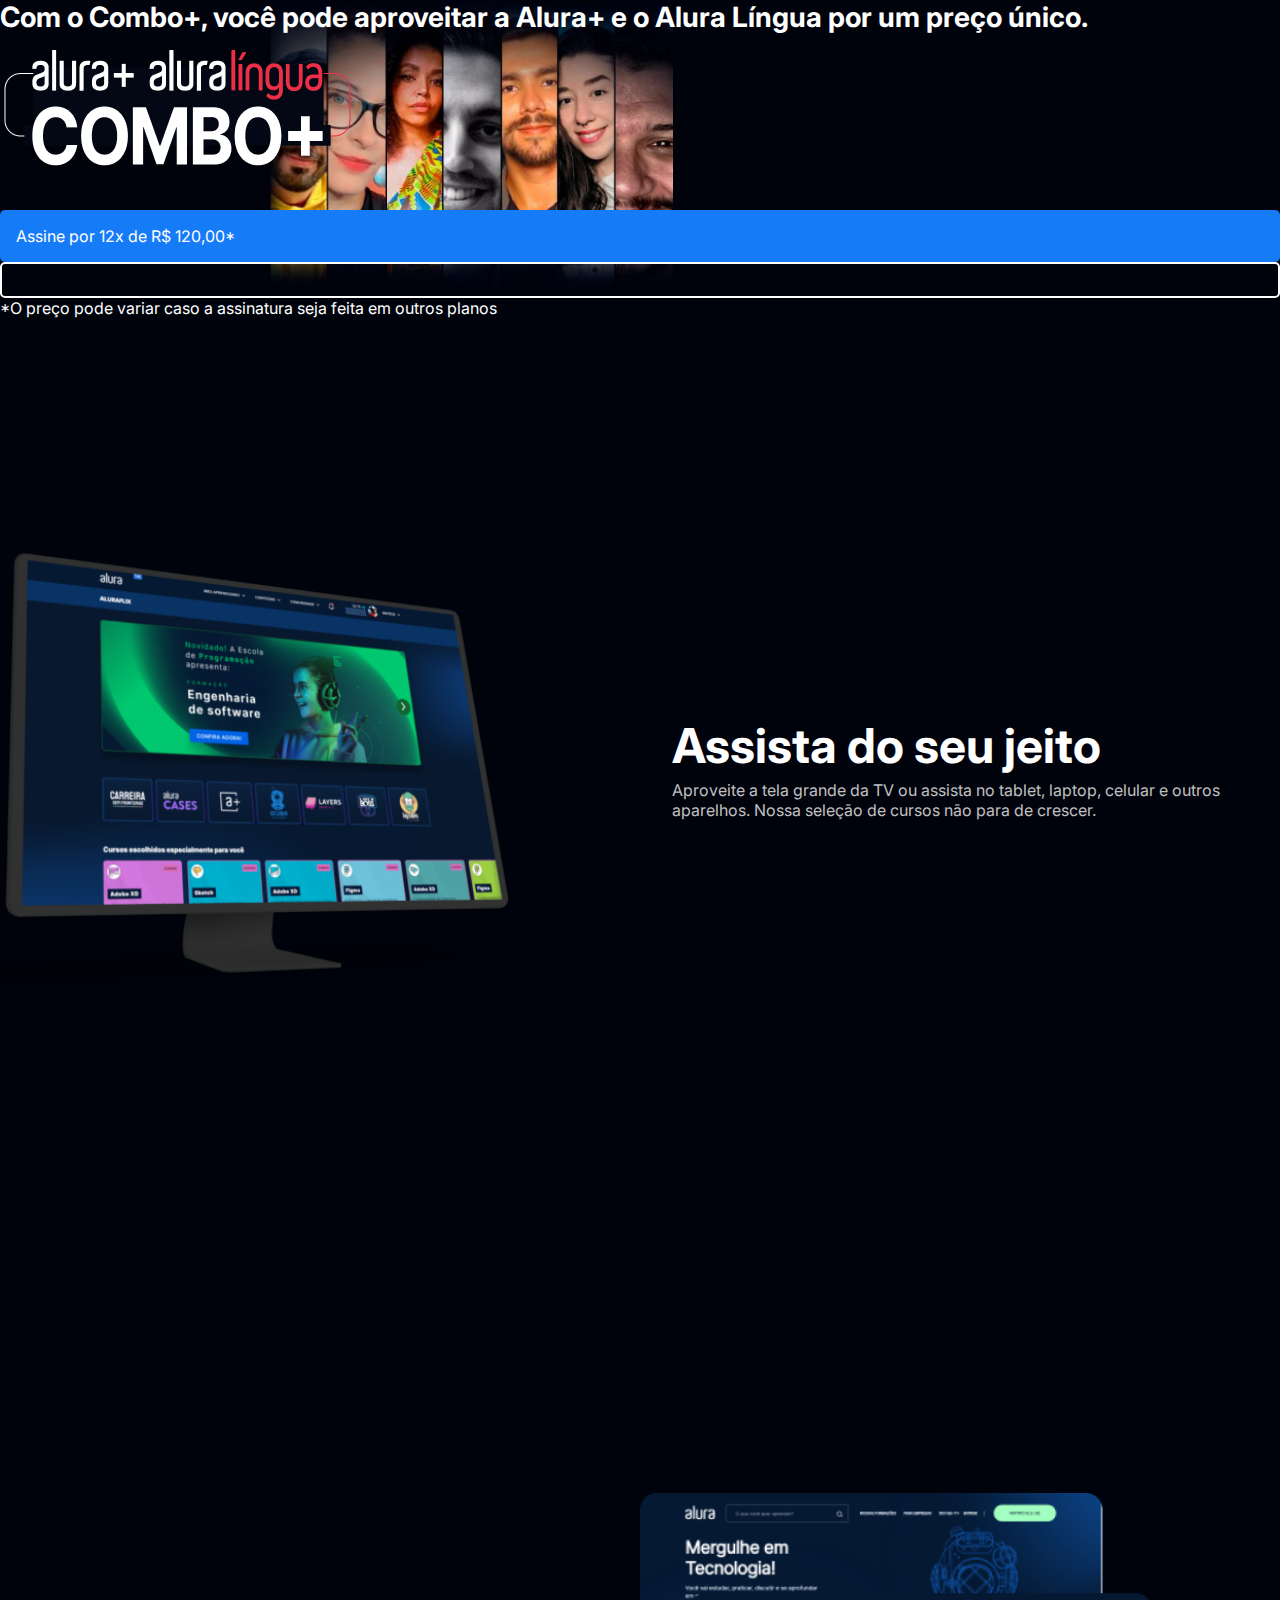
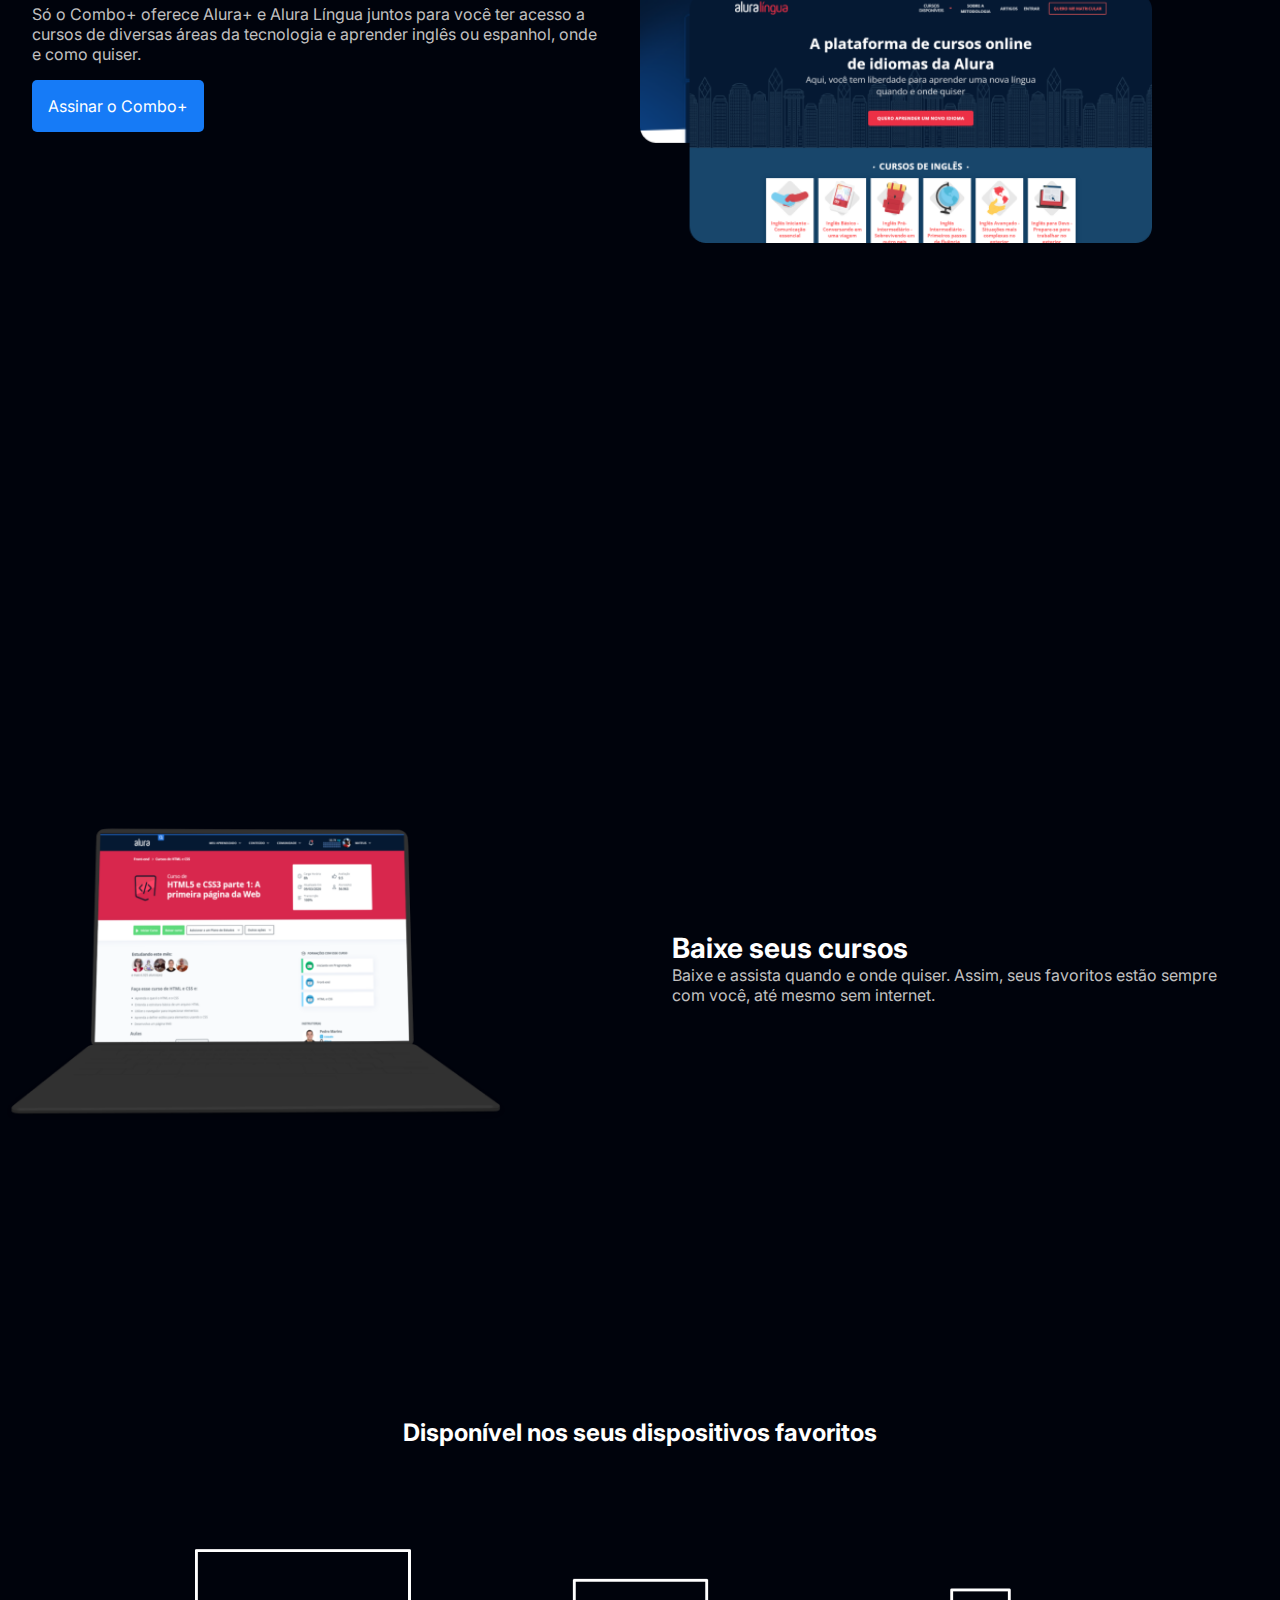
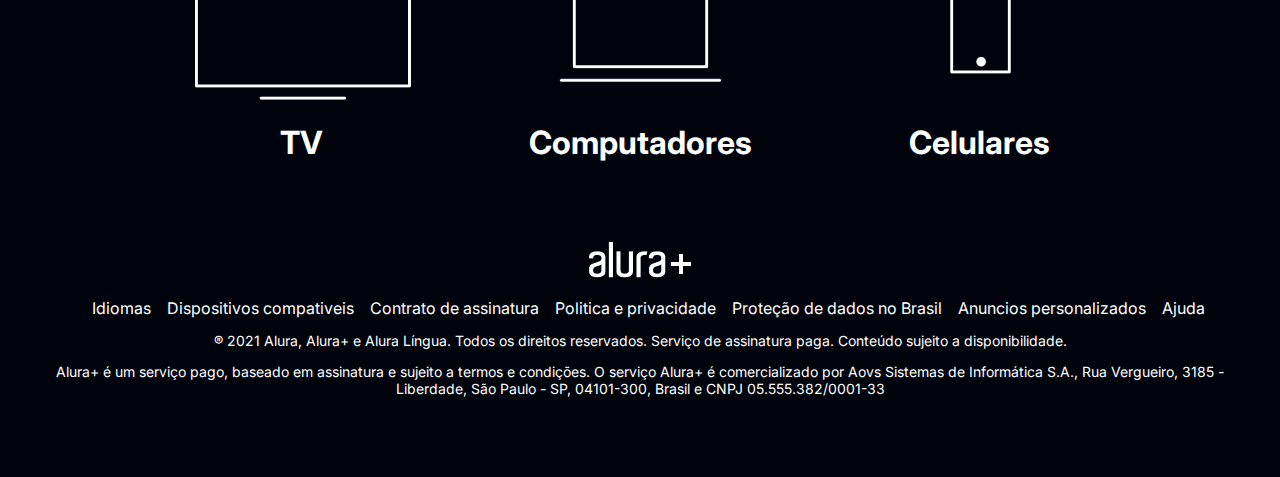
<file: index.html>
<!DOCTYPE html>
<html lang="en">
<head>
    <meta charset="UTF-8">
    <meta http-equiv="X-UA-Compatible" content="IE=edge">
    <meta name="viewport" content="width=device-width, initial-scale=1.0">
    <title>Alura Plus</title>
    <link rel="stylesheet" href="style.css">
    <link rel="preconnect" href="https://fonts.googleapis.com">
    <link rel="preconnect" href="https://fonts.gstatic.com" crossorigin>
    <link href="https://fonts.googleapis.com/css2?family=Inter:wght@400;700&display=swap" rel="stylesheet">
</head>

<body>
    <section class="conteiner principal">
        <div>
            <h1 class="container__titulo">Com o Combo+, você pode aproveitar a Alura+ e o Alura Língua por um preço único.</h1>
            <img src="Combo .png" alt="O combo+ é a junção do alura+ e o alura lingua " class="container__imagem">
            <a href="www.alura.com.br" class="container__botão"> Assine por 12x de R$ 120,00* </a>
            <a href="www.alura.com.br"class="container__botão botão_secundario"></a>
            <p class="container__aviso">*O preço pode variar caso a assinatura seja feita em outros planos</p>
        </div>
    </section>   

  <section class="container secundario">
         <img src="Pixel True Mockup 1 (1).png" alt="um monitor e um celular com o alura plus aberto" class="secundario__imagem">
         <div class="container__descricao">
        <h2 class="descricao__titulo"> Assista do seu jeito</h2>
         <p class="descricao__texto">Aproveite a tela grande da TV ou assista no tablet, laptop, celular e outros
             aparelhos. Nossa seleção de cursos não para de crescer.</p>
         </div>
  </section>

  <section class="container secundario">
    <div class="container__descricao">
        <p class="descricao__texto">Só o Combo+ oferece Alura+ e Alura Língua juntos para você ter acesso a cursos 
            de diversas áreas da tecnologia e aprender inglês ou espanhol, onde e como quiser.</p>
       <a href="www.alura.com.br" class="container__botão secundario__botao">Assinar o Combo+</a>
      
    </div>
    <img src="Telas.png" alt="Tela da alura plus e do alura lingua" class="secundario__imagem"> 
  </section>

  <section class="container secundario">
    <img src="Notebook.png" alt="Notebook com a pagina do curso HTML5 e CSS3 do Alura"
    class="secundario__imagem">
    <div class="container__descricao">
        <h2 class="container__titulo">Baixe seus cursos</h2>
        <p class="descricao__texto">Baixe e assista quando e onde quiser. Assim, seus favoritos estão sempre com
             você, até mesmo sem internet.</p>
    </div>
 </section>
 <section class="dispositivos">
       <h2 class="dispossitivos__titulo">Disponível nos seus dispositivos favoritos</h2>
       <ul class="dispositivos__lista">
       <li>
           <img src="tv.png" alt="icone de televisao">
           <h3 class="lista__item">TV</h3>
       </li> 

       <li>
           <img src="computador.png" alt="icone de computador">
           <h3 class="lista__item">Computadores</h3>
       </li>

       <li>
            <img src="celular.png" alt="icone de celular">
            <h3 class="lista__item">Celulares</h3>
       </li>
    
    </ul>
    <footer class="rodape">
        <img src="Logo.png" alt="Alura+" class="rodaoe__logo">
        <ul class="rodape__lista">
            <li class="lista__link">
                <a href="#">Idiomas</a>
            </li>
            <li class="lista__link">
                <a href="#">Dispositivos compativeis</a> 
            </li> 
            </li> 
            <li class="lista__link">
                <a href="#">Contrato de assinatura</a>
            </li>
            <li class="lista__link">
                <a href="#">Politica e privacidade</a>
            </li>   
            <li class="lista__link">
                <a href="#">Proteção de dados no Brasil</a>
            </li>
            <li class="lista__link">
                <a href="#">Anuncios personalizados</a>
            </li>
            <li class="lista__link">
                <a href="#">Ajuda</a>
            </li>

                
        </ul>
        <p class="rodape__texto">® 2021 Alura, Alura+ e Alura Língua. Todos os direitos reservados.
             Serviço de assinatura paga. Conteúdo sujeito a disponibilidade.</p>
            
         <p class="rodape__texto">Alura+ é um serviço pago, baseado em assinatura e sujeito a termos e condições. O 
            serviço Alura+ é comercializado por Aovs Sistemas de Informática S.A., Rua Vergueiro, 3185 - Liberdade, São 
            Paulo - SP, 04101-300, Brasil e CNPJ 05.555.382/0001-33</p>    

            
    </footer>

 </section>

</body>
</html>
</file>
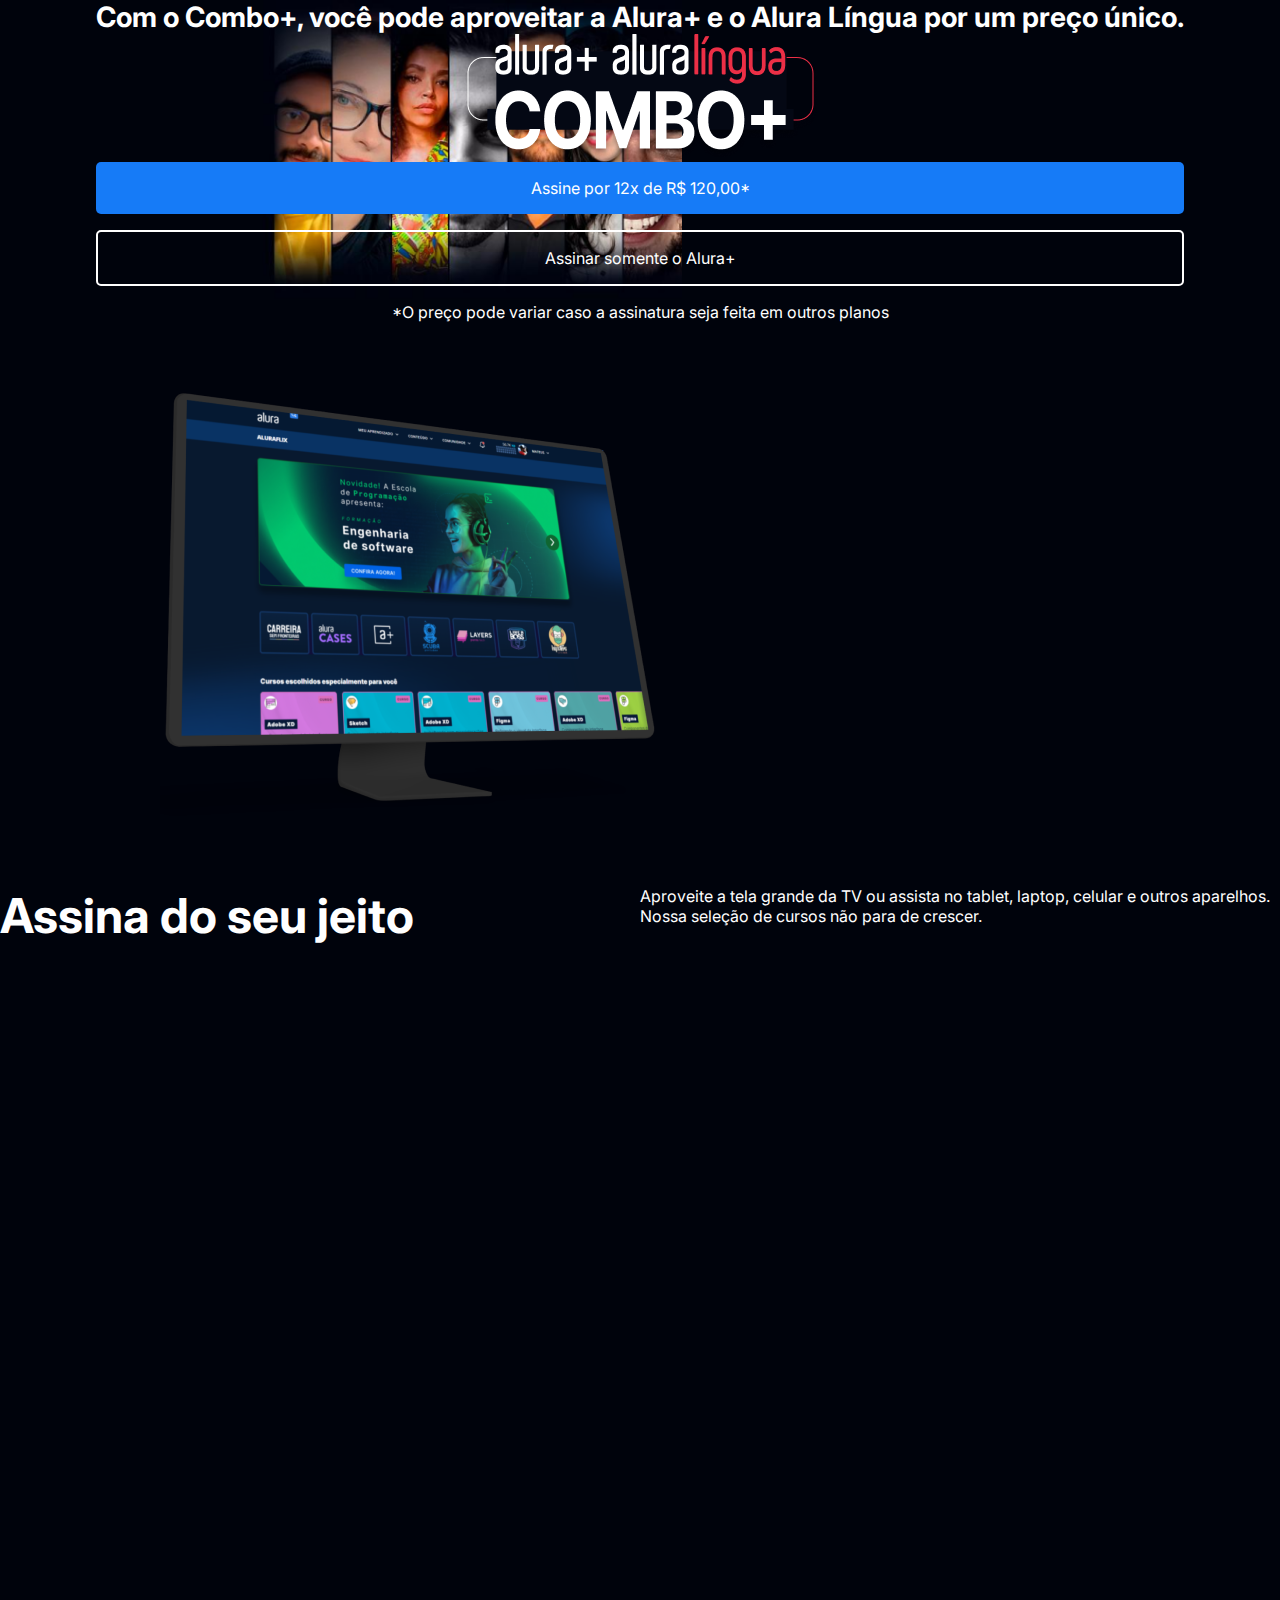
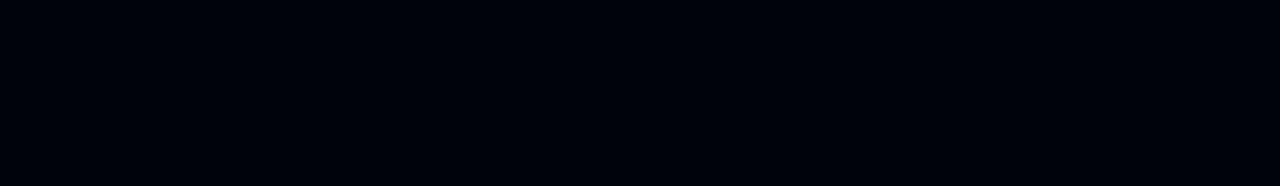
<file: Alura-plus1-main/index.html>
<!DOCTYPE html>
<html lang="en">
<head>
    <meta charset="UTF-8">
    <meta http-equiv="X-UA-Compatible" content="IE=edge">
    <meta name="viewport" content="width=device-width, initial-scale=1.0">
    <title>Alura Plus</title>
    <link rel="stylesheet" href="style.css">
    <link rel="preconnect" href="https://fonts.googleapis.com">
    <link rel="preconnect" href="https://fonts.gstatic.com" crossorigin>
    <link href="https://fonts.googleapis.com/css2?family=Inter:wght@400;700&display=swap" rel="stylesheet">
</head>

<body>
    <section class="conteiner principal">
        <div class="container__caixa">
            <h1 class="container__titulo">Com o Combo+, você pode aproveitar a Alura+ e o Alura Língua por um preço único.</h1>
            <img src="Combo .png" alt="O combo+ é a junção do alura+ e o alura lingua" class="conteiner__imagem"> 
            <a href="www.alura.com.br" class="container__botão"> Assine por 12x de R$ 120,00* </a>
            <a href="www.alura.com.br"class="container__botão botão_secundario">Assinar somente o Alura+</a>
            <p class="container__aviso">*O preço pode variar caso a assinatura seja feita em outros planos</p>
        </div>
    </section>

    <section class="conteiner secundario"></section>
        <img src="Pixel True Mockup 1.png" alt="um monitor e um celular com o alura plus aberto" class="secundario imagem">
        <div class="container descricao">
             <h2 class="descricao__titulo">Assina do seu jeito</h2>
             <p class="descricao__texto">Aproveite a tela grande da TV ou assista no tablet, laptop, celular e outros
                 aparelhos. Nossa seleção de cursos não para de crescer.</p>
</div>

</section>

</body>
</html>
</file>
<file: style.css>
:root{
    --branco-principal: #ffffff; 
    --preto-fundo: #00030C;
    --azul-botão: #167bF7;
    --cinza-letrinha: #C0C0C0;
    --fonte-principal: 'Inter';
}

body{
    background-color: var(--preto-fundo);
    color: var(--branco-principal);
    font-family: var(--fonte-principal);
    font-size: 16px;
   
}

*{
    margin: 0;
    padding: 0;
}
.principal{
    background-image: url("Background.png");
    background-repeat: no-repeat;
    background-size: contain;
}
.container{
    height: 100vh;
    display: grid;
    grid-template-columns: 50% 50%;
}
.container__botão{
    background-color: var(--azul-botão);
    border-radius: 5px;
    padding: 1em;
    color: var(--branco-principal);
    display: block;
    text-decoration: none;
   
}
.botão_secundario{
    background-color: transparent;
    border: 2px solid var(--branco-principal); 
}
.container_aviso{
    font-size: 12px;
    color: var(--cinza-letrinha);

}
.container__titulo{
    font-size: 28px;
    font-weight: 700;
}
.container__imagem{
    margin: 1em 0 2em 0;
}
.secundario__imagem{
    width: 80%;
}
.secundario{
    align-items: center;
    margin: 0 10sssem;
}
.descricao__titulo{
    font-weight: 700;
    font-size: 48px;
    color: var(--branco-principal);
    margin-bottom: 0.1em;
}
.descricao__texto{
    color: var(--cinza-letrinha);
}
.secundario__botao{
    display: inline-block;
    margin-top: 1em;
}
.container__descricao{
    padding: 2em;
}
.dispositivos__lista{
    display: flex;
    justify-content: center;
    list-style-type: none;
    margin: 5em 0;
}
.dispositivos{
    text-align: center;
}
.dispositivos__titulo{
    font-size: 48px;
    color: var(--branco-principal);
}
.lista__item{
    font-size: 32px;
    color: var(--branco-principal);
}
.rodape__lista {
    display: flex;
    justify-content: center;
    list-style-type: none;
    margin-top: 1em;
}
.lista__link a{
    text-decoration: none;
    color: var(--branco-principal);
    margin-left: 1em;
}
.rodape__texto {
    margin: 1em 0;
    color: var(--cinza-secundario);
    font-size: 14px;
}
.rodape {
    text-align: center;
    margin: 5em 3em;
}
</file>
<file: Alura-plus1-main/style.css>
:root{
    --branco-principal: #ffffff; 
    --preto-fundo: #00030C;
    --azul-botão: #167bF7;
    --cinza-letrinha: #C0C0C0;
    --fonte-principal: 'Inter';
}

body{
    background-color: var(--preto-fundo);
    color: var(--branco-principal);
    font-family: var(--fonte-principal);
    font-size: 16px;
   
}

*{
    margin: 0;
    padding: 0;
}
.principal{
    background-image: url("Background.png");
    background-repeat: no-repeat;
    background-size: contain;
    align-items: center;
    text-align: center;
}
.container{
    height: 100vh;
    display: grid;
    grid-template-columns: 50% 50%;
}
.container__botão{
    background-color: var(--azul-botão);
    border-radius: 5px;
    padding: 1em;
    color: var(--branco-principal);
    display: block;
    text-decoration: none;
    margin-bottom: 1em;
   
}
.botão_secundario{
    background-color: transparent;
    border: 2px solid var(--branco-principal); 
}
.container_aviso{
    font-size: 12px;
    color: var(--cinza-letrinha);

}
.container__titulo{
    font-size: 28px;
    font-weight: 700;
}
.container__imagem{
    margin: 1em 0 2em 0;
}
.container__caixa{
    margin: 0 6em;
}
.secundario__imagem{
    width: 80%;
}
.secundario{
    align-items: center;
    margin: 0 10em;
}
.descricao__titulo{
    font-weight: 700;
    font-size: 48px;
    color: var(--branco-principal);
    margin-bottom: 0.1em;
}
.descricao__texto
</file>
